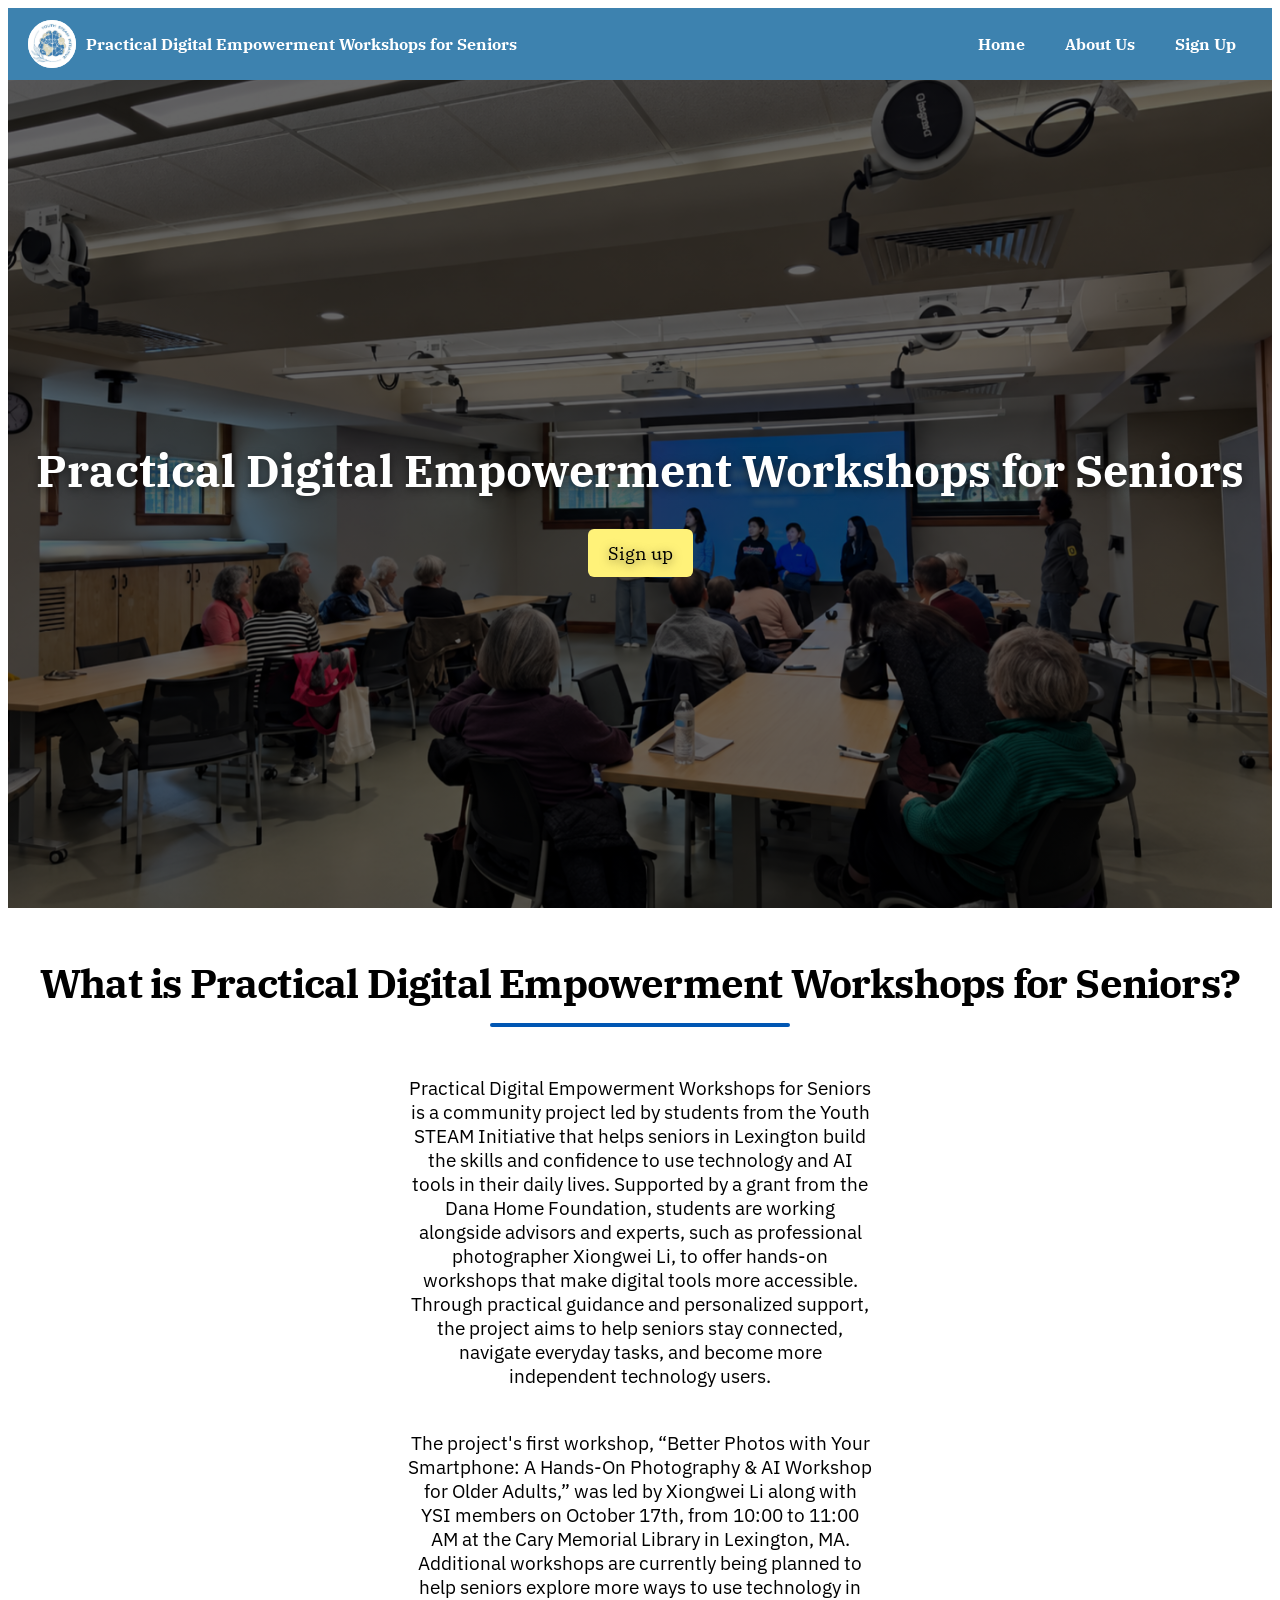
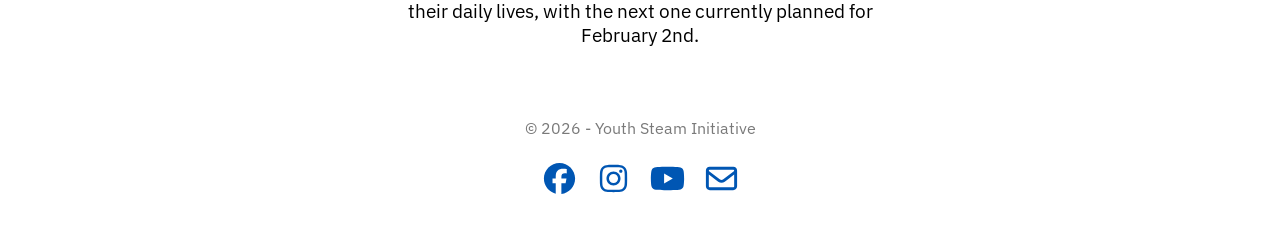
<file: index.html>
<!doctype html>
<html lang="en">

<head>
    <meta charset="UTF-8">
    <meta name="viewport" content="width=device-width, initial-scale=1.0">
    <title>Practical Digtal Empowerment Workshops for Seniors</title>
    <link rel="icon" type="image/x-icon" href="ysi_logo-removebg.png">
    <link rel="stylesheet" href="style.css">
</head>

<body>
    <div>
        <nav class="navbar">
            <a class="navbar-brand" href="index.html">
                <img src="ysi-logo.jpg" alt="ysi-logo">
                <span>Practical Digital Empowerment Workshops for Seniors</span>
            </a>

            <a href="index.html">Home</a>
            <a href="about.html">About Us</a>
            <a href="signup.html">Sign Up</a>
        </nav>
    </div>

    <div class="banner">
        <div class="banner-text">
            <header>
                <h1>Practical Digital Empowerment Workshops for Seniors</h1>
                <a class="button" href="signup.html">Sign up</a>
            </header>
        </div>
    </div>

    <h1 class="title">What is Practical Digital Empowerment Workshops for Seniors?</h1>
    <h3 class="content">Practical Digital Empowerment Workshops for Seniors is a community project led by students from the Youth STEAM Initiative that helps seniors in Lexington build the skills and confidence to use technology and AI tools in their daily lives. Supported by a grant from the Dana Home Foundation, students are working alongside advisors and experts, such as professional photographer Xiongwei Li, to offer hands-on workshops that make digital tools more accessible. Through practical guidance and personalized support, the project aims to help seniors stay connected, navigate everyday tasks, and become more independent technology users.</h3>
    <h3 class="content">The project's first workshop, “Better Photos with Your Smartphone: A Hands-On Photography & AI Workshop for Older Adults,” was led by Xiongwei Li along with YSI members on October 17th, from 10:00 to 11:00 AM at the Cary Memorial Library in Lexington, MA. Additional workshops are currently being planned to help seniors explore more ways to use technology in their daily lives, with the next one currently planned for February 2nd.</h3>

    <footer class="site-footer">
        <div class="footer-container">
            <p class="copyright">&copy; 2026 - Youth Steam Initiative</p>
            
            <div class="social-button-container">
                <a href="https://www.facebook.com/people/Youth-STEAM-Team/61569154958515/" class="social-btn" target="_blank">
                    <svg xmlns="http://www.w3.org/2000/svg" viewBox="0 0 640 640"><!--!Font Awesome Free v7.3.1 by @fontawesome - https://fontawesome.com License - https://fontawesome.com/license/free Copyright 2026 Fonticons, Inc.--><path fill="rgb(0, 86, 179)" d="M576 320C576 178.6 461.4 64 320 64C178.6 64 64 178.6 64 320C64 440 146.7 540.8 258.2 568.5L258.2 398.2L205.4 398.2L205.4 320L258.2 320L258.2 286.3C258.2 199.2 297.6 158.8 383.2 158.8C399.4 158.8 427.4 162 438.9 165.2L438.9 236C432.9 235.4 422.4 235 409.3 235C367.3 235 351.1 250.9 351.1 292.2L351.1 320L434.7 320L420.3 398.2L351 398.2L351 574.1C477.8 558.8 576 450.9 576 320z"/></svg>
                </a>

                <a href="https://www.instagram.com/youth.steam.initiative/" class="social-btn" target="_blank">
                    <svg xmlns="http://www.w3.org/2000/svg" viewBox="0 0 640 640"><!--!Font Awesome Free v7.3.1 by @fontawesome - https://fontawesome.com License - https://fontawesome.com/license/free Copyright 2026 Fonticons, Inc.--><path fill="rgb(0, 86, 179)" d="M320.3 205C256.8 204.8 205.2 256.2 205 319.7C204.8 383.2 256.2 434.8 319.7 435C383.2 435.2 434.8 383.8 435 320.3C435.2 256.8 383.8 205.2 320.3 205zM319.7 245.4C360.9 245.2 394.4 278.5 394.6 319.7C394.8 360.9 361.5 394.4 320.3 394.6C279.1 394.8 245.6 361.5 245.4 320.3C245.2 279.1 278.5 245.6 319.7 245.4zM413.1 200.3C413.1 185.5 425.1 173.5 439.9 173.5C454.7 173.5 466.7 185.5 466.7 200.3C466.7 215.1 454.7 227.1 439.9 227.1C425.1 227.1 413.1 215.1 413.1 200.3zM542.8 227.5C541.1 191.6 532.9 159.8 506.6 133.6C480.4 107.4 448.6 99.2 412.7 97.4C375.7 95.3 264.8 95.3 227.8 97.4C192 99.1 160.2 107.3 133.9 133.5C107.6 159.7 99.5 191.5 97.7 227.4C95.6 264.4 95.6 375.3 97.7 412.3C99.4 448.2 107.6 480 133.9 506.2C160.2 532.4 191.9 540.6 227.8 542.4C264.8 544.5 375.7 544.5 412.7 542.4C448.6 540.7 480.4 532.5 506.6 506.2C532.8 480 541 448.2 542.8 412.3C544.9 375.3 544.9 264.5 542.8 227.5zM495 452C487.2 471.6 472.1 486.7 452.4 494.6C422.9 506.3 352.9 503.6 320.3 503.6C287.7 503.6 217.6 506.2 188.2 494.6C168.6 486.8 153.5 471.7 145.6 452C133.9 422.5 136.6 352.5 136.6 319.9C136.6 287.3 134 217.2 145.6 187.8C153.4 168.2 168.5 153.1 188.2 145.2C217.7 133.5 287.7 136.2 320.3 136.2C352.9 136.2 423 133.6 452.4 145.2C472 153 487.1 168.1 495 187.8C506.7 217.3 504 287.3 504 319.9C504 352.5 506.7 422.6 495 452z"/></svg>
                </a>

                <a href="https://www.youtube.com/@youthsteaminitiative" class="social-btn" target="_blank">
                    <svg xmlns="http://www.w3.org/2000/svg" viewBox="0 0 640 640"><!--!Font Awesome Free v7.3.1 by @fontawesome - https://fontawesome.com License - https://fontawesome.com/license/free Copyright 2026 Fonticons, Inc.--><path fill="rgb(0, 86, 179)" d="M581.7 188.1C575.5 164.4 556.9 145.8 533.4 139.5C490.9 128 320.1 128 320.1 128C320.1 128 149.3 128 106.7 139.5C83.2 145.8 64.7 164.4 58.4 188.1C47 231 47 320.4 47 320.4C47 320.4 47 409.8 58.4 452.7C64.7 476.3 83.2 494.2 106.7 500.5C149.3 512 320.1 512 320.1 512C320.1 512 490.9 512 533.5 500.5C557 494.2 575.5 476.3 581.8 452.7C593.2 409.8 593.2 320.4 593.2 320.4C593.2 320.4 593.2 231 581.8 188.1zM264.2 401.6L264.2 239.2L406.9 320.4L264.2 401.6z"/></svg>
                </a>
                
                <a href="mailto:lyst.connect@gmail.com" class="social-btn" target="_blank">
                    <svg xmlns="http://www.w3.org/2000/svg" viewBox="0 0 640 640"><!--!Font Awesome Free v7.3.1 by @fontawesome - https://fontawesome.com License - https://fontawesome.com/license/free Copyright 2026 Fonticons, Inc.--><path fill="rgb(0, 86, 179)" d="M125.4 128C91.5 128 64 155.5 64 189.4C64 190.3 64 191.1 64.1 192L64 192L64 448C64 483.3 92.7 512 128 512L512 512C547.3 512 576 483.3 576 448L576 192L575.9 192C575.9 191.1 576 190.3 576 189.4C576 155.5 548.5 128 514.6 128L125.4 128zM528 256.3L528 448C528 456.8 520.8 464 512 464L128 464C119.2 464 112 456.8 112 448L112 256.3L266.8 373.7C298.2 397.6 341.7 397.6 373.2 373.7L528 256.3zM112 189.4C112 182 118 176 125.4 176L514.6 176C522 176 528 182 528 189.4C528 193.6 526 197.6 522.7 200.1L344.2 335.5C329.9 346.3 310.1 346.3 295.8 335.5L117.3 200.1C114 197.6 112 193.6 112 189.4z"/></svg>
                </a>
            </div>
        </div>
    </footer>

</body>

</html>
</file>
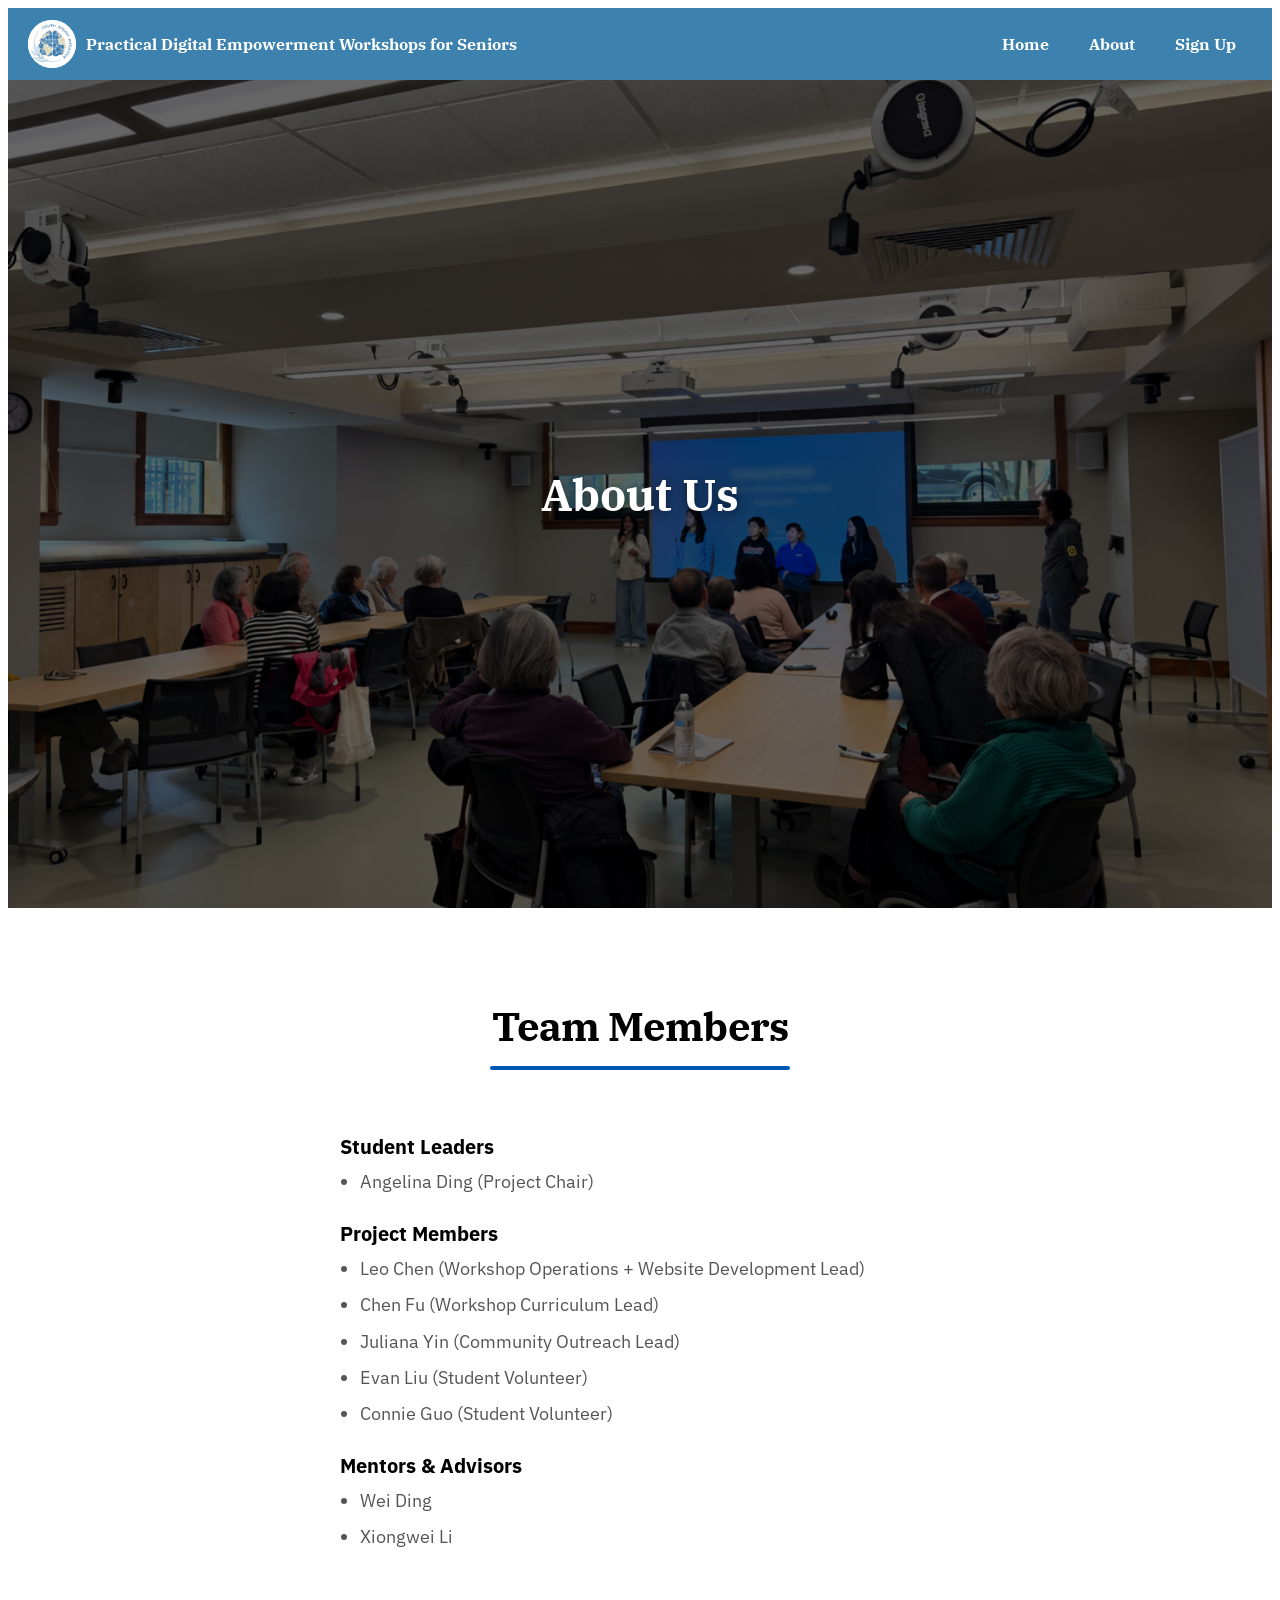
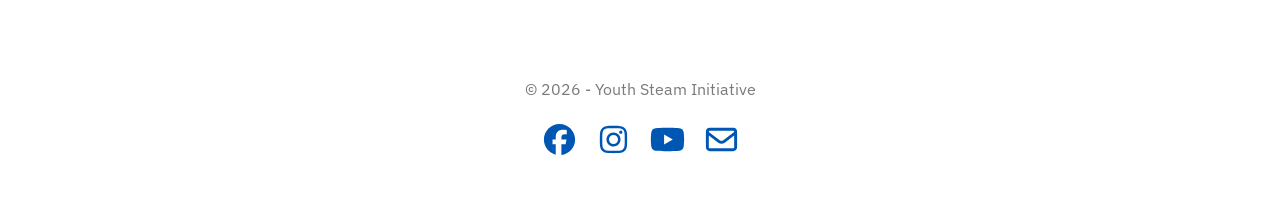
<file: about.html>
<!doctype html>
<html lang="en">

<head>
    <meta charset="UTF-8">
    <meta name="viewport" content="width=device-width, initial-scale=1.0">
    <title>Practical Digtal Empowerment Workshops for Seniors - About</title>
    <link rel="icon" type="image/x-icon" href="ysi_logo-removebg.png">
    <link rel="stylesheet" href="style.css">
</head>

<body>
    <nav class="navbar">
        <a class="navbar-brand" href="index.html">
            <img src="ysi-logo.jpg" alt="">
            <span>Practical Digital Empowerment Workshops for Seniors</span>
        </a>

        <a href="index.html">Home</a>
        <a href="about.html">About</a>
        <a href="signup.html">Sign Up</a>
    </nav>

    <header class="banner-text">
        <h1>About Us</h1>
    </header>

    <div class="team-container">
        <h2 class="title">Team Members</h2>
    
        <!-- <h3 class="content"></h3> -->

        <div class="team-content-wrapper">
            <h3 class="team-section-heading">Student Leaders</h3>
            <ul class="team-list">
                <li>Angelina Ding (Project Chair)</li>
            </ul>

            <h3 class="team-section-heading">Project Members</h3>
            <ul class="team-list">
                <li>Leo Chen (Workshop Operations + Website Development Lead)</li>
                <li>Chen Fu (Workshop Curriculum Lead)</li>
                <li>Juliana Yin (Community Outreach Lead)</li>
                <li>Evan Liu (Student Volunteer)</li>
                <li>Connie Guo (Student Volunteer)</li>
            </ul>

            <h3 class="team-section-heading">Mentors & Advisors</h3>
            <ul class="team-list">
                <li>Wei Ding</li>
                <li>Xiongwei Li</li>
            </ul>
        </div>
    </div>



    <footer class="site-footer">
        <div class="footer-container">
            <p class="copyright">&copy; 2026 - Youth Steam Initiative</p>
            
            <div class="social-button-container">
                <a href="https://www.facebook.com/people/Youth-STEAM-Team/61569154958515/" class="social-btn" target="_blank">
                    <svg xmlns="http://www.w3.org/2000/svg" viewBox="0 0 640 640"><!--!Font Awesome Free v7.3.1 by @fontawesome - https://fontawesome.com License - https://fontawesome.com/license/free Copyright 2026 Fonticons, Inc.--><path fill="rgb(0, 86, 179)" d="M576 320C576 178.6 461.4 64 320 64C178.6 64 64 178.6 64 320C64 440 146.7 540.8 258.2 568.5L258.2 398.2L205.4 398.2L205.4 320L258.2 320L258.2 286.3C258.2 199.2 297.6 158.8 383.2 158.8C399.4 158.8 427.4 162 438.9 165.2L438.9 236C432.9 235.4 422.4 235 409.3 235C367.3 235 351.1 250.9 351.1 292.2L351.1 320L434.7 320L420.3 398.2L351 398.2L351 574.1C477.8 558.8 576 450.9 576 320z"/></svg>
                </a>

                <a href="https://www.instagram.com/youth.steam.initiative/" class="social-btn" target="_blank">
                    <svg xmlns="http://www.w3.org/2000/svg" viewBox="0 0 640 640"><!--!Font Awesome Free v7.3.1 by @fontawesome - https://fontawesome.com License - https://fontawesome.com/license/free Copyright 2026 Fonticons, Inc.--><path fill="rgb(0, 86, 179)" d="M320.3 205C256.8 204.8 205.2 256.2 205 319.7C204.8 383.2 256.2 434.8 319.7 435C383.2 435.2 434.8 383.8 435 320.3C435.2 256.8 383.8 205.2 320.3 205zM319.7 245.4C360.9 245.2 394.4 278.5 394.6 319.7C394.8 360.9 361.5 394.4 320.3 394.6C279.1 394.8 245.6 361.5 245.4 320.3C245.2 279.1 278.5 245.6 319.7 245.4zM413.1 200.3C413.1 185.5 425.1 173.5 439.9 173.5C454.7 173.5 466.7 185.5 466.7 200.3C466.7 215.1 454.7 227.1 439.9 227.1C425.1 227.1 413.1 215.1 413.1 200.3zM542.8 227.5C541.1 191.6 532.9 159.8 506.6 133.6C480.4 107.4 448.6 99.2 412.7 97.4C375.7 95.3 264.8 95.3 227.8 97.4C192 99.1 160.2 107.3 133.9 133.5C107.6 159.7 99.5 191.5 97.7 227.4C95.6 264.4 95.6 375.3 97.7 412.3C99.4 448.2 107.6 480 133.9 506.2C160.2 532.4 191.9 540.6 227.8 542.4C264.8 544.5 375.7 544.5 412.7 542.4C448.6 540.7 480.4 532.5 506.6 506.2C532.8 480 541 448.2 542.8 412.3C544.9 375.3 544.9 264.5 542.8 227.5zM495 452C487.2 471.6 472.1 486.7 452.4 494.6C422.9 506.3 352.9 503.6 320.3 503.6C287.7 503.6 217.6 506.2 188.2 494.6C168.6 486.8 153.5 471.7 145.6 452C133.9 422.5 136.6 352.5 136.6 319.9C136.6 287.3 134 217.2 145.6 187.8C153.4 168.2 168.5 153.1 188.2 145.2C217.7 133.5 287.7 136.2 320.3 136.2C352.9 136.2 423 133.6 452.4 145.2C472 153 487.1 168.1 495 187.8C506.7 217.3 504 287.3 504 319.9C504 352.5 506.7 422.6 495 452z"/></svg>
                </a>

                <a href="https://www.youtube.com/@youthsteaminitiative" class="social-btn" target="_blank">
                    <svg xmlns="http://www.w3.org/2000/svg" viewBox="0 0 640 640"><!--!Font Awesome Free v7.3.1 by @fontawesome - https://fontawesome.com License - https://fontawesome.com/license/free Copyright 2026 Fonticons, Inc.--><path fill="rgb(0, 86, 179)" d="M581.7 188.1C575.5 164.4 556.9 145.8 533.4 139.5C490.9 128 320.1 128 320.1 128C320.1 128 149.3 128 106.7 139.5C83.2 145.8 64.7 164.4 58.4 188.1C47 231 47 320.4 47 320.4C47 320.4 47 409.8 58.4 452.7C64.7 476.3 83.2 494.2 106.7 500.5C149.3 512 320.1 512 320.1 512C320.1 512 490.9 512 533.5 500.5C557 494.2 575.5 476.3 581.8 452.7C593.2 409.8 593.2 320.4 593.2 320.4C593.2 320.4 593.2 231 581.8 188.1zM264.2 401.6L264.2 239.2L406.9 320.4L264.2 401.6z"/></svg>
                </a>
                
                <a href="mailto:lyst.connect@gmail.com" class="social-btn" target="_blank">
                    <svg xmlns="http://www.w3.org/2000/svg" viewBox="0 0 640 640"><!--!Font Awesome Free v7.3.1 by @fontawesome - https://fontawesome.com License - https://fontawesome.com/license/free Copyright 2026 Fonticons, Inc.--><path fill="rgb(0, 86, 179)" d="M125.4 128C91.5 128 64 155.5 64 189.4C64 190.3 64 191.1 64.1 192L64 192L64 448C64 483.3 92.7 512 128 512L512 512C547.3 512 576 483.3 576 448L576 192L575.9 192C575.9 191.1 576 190.3 576 189.4C576 155.5 548.5 128 514.6 128L125.4 128zM528 256.3L528 448C528 456.8 520.8 464 512 464L128 464C119.2 464 112 456.8 112 448L112 256.3L266.8 373.7C298.2 397.6 341.7 397.6 373.2 373.7L528 256.3zM112 189.4C112 182 118 176 125.4 176L514.6 176C522 176 528 182 528 189.4C528 193.6 526 197.6 522.7 200.1L344.2 335.5C329.9 346.3 310.1 346.3 295.8 335.5L117.3 200.1C114 197.6 112 193.6 112 189.4z"/></svg>
                </a>
            </div>
        </div>
    </footer>
</body>

</html>
</file>
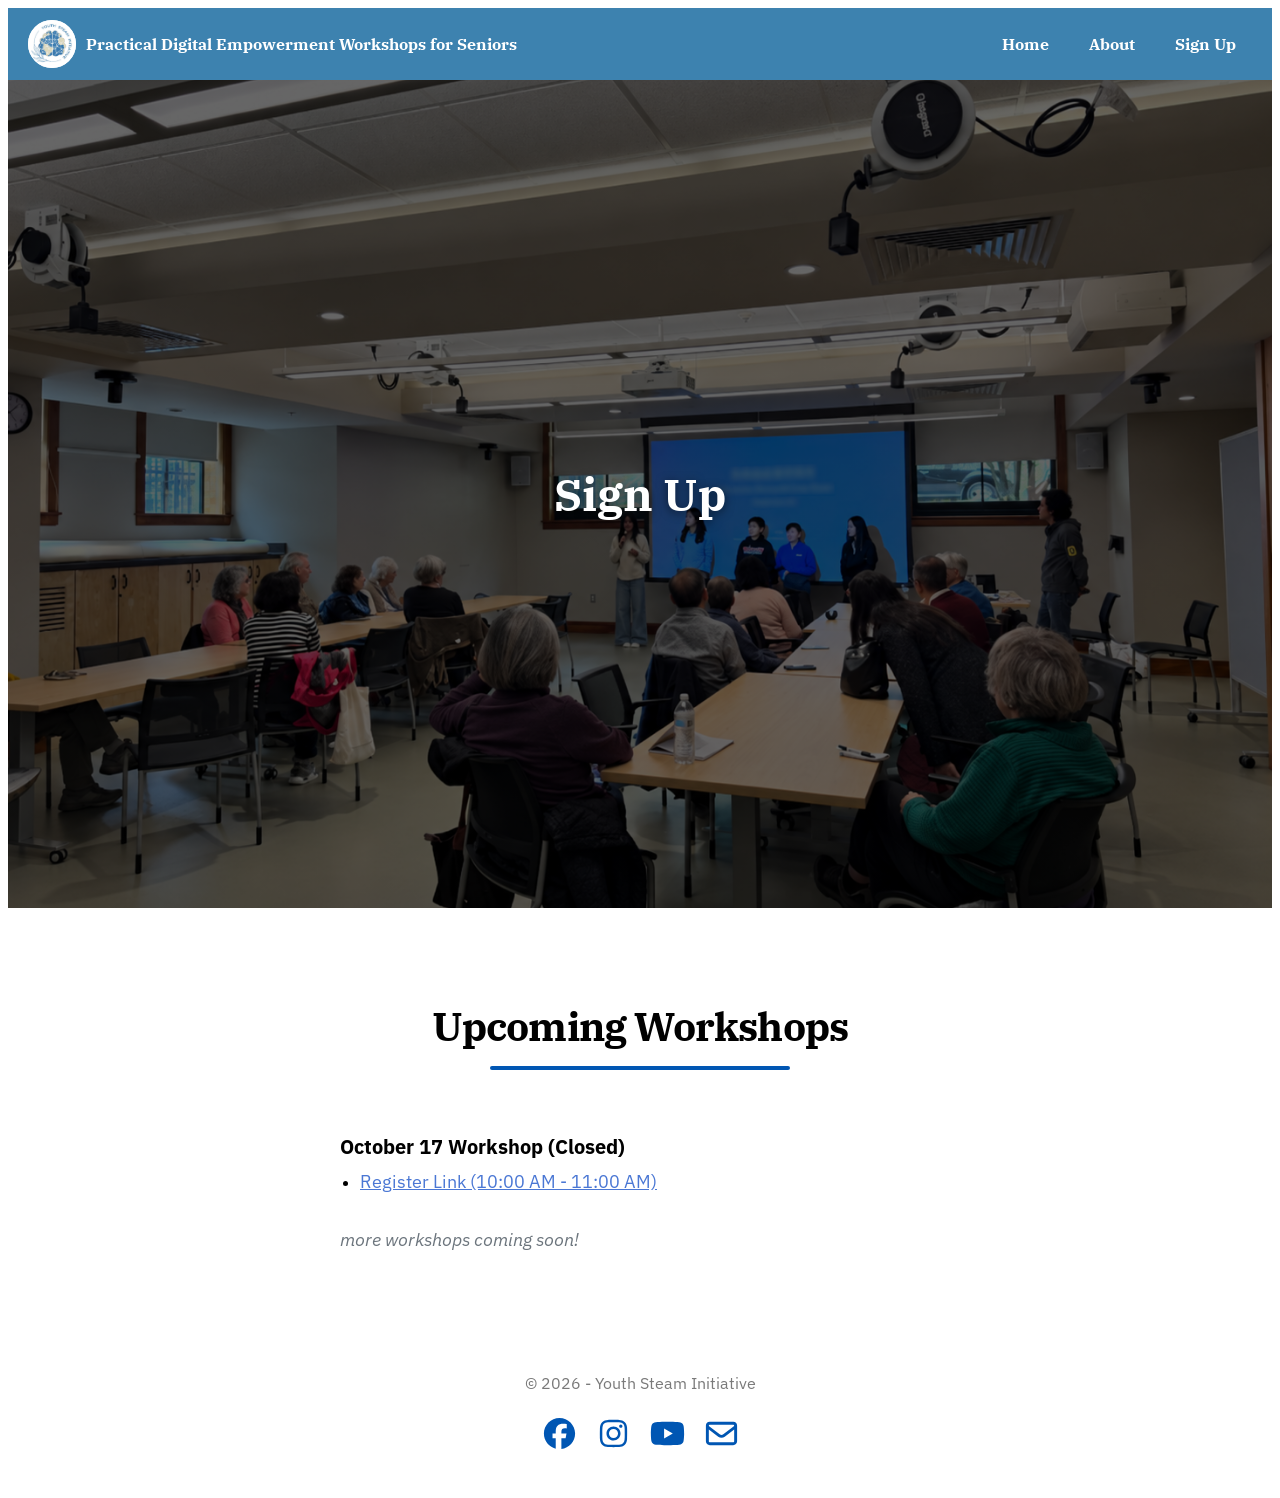
<file: signup.html>
<!doctype html>
<html lang="en">

<head>
    <meta charset="UTF-8">
    <meta name="viewport" content="width=device-width, initial-scale=1.0">
    <title>Practical Digtal Empowerment Workshops for Seniors - Sign Up</title>
    <link rel="icon" type="image/x-icon" href="ysi_logo-removebg.png">
    <link rel="stylesheet" href="style.css">
</head>

<body>
    <nav class="navbar">
        <a class="navbar-brand" href="index.html">
            <img src="ysi-logo.jpg" alt="">
            <span>Practical Digital Empowerment Workshops for Seniors</span>
        </a>
    
        <a href="index.html">Home</a>
        <a href="about.html">About</a>
        <a href="signup.html">Sign Up</a>
    </nav>

    <header class="banner-text">
        <h1>Sign Up</h1>
    </header>

    <div class="schedule-container">
    <h2 class="title">Upcoming Workshops</h2>
    
        <div class="schedule-content-wrapper">
            <h3 class="schedule-section-heading">October 17 Workshop (Closed)</h3>
            <ul class="schedule-list">
                <li><a href="https://carylibrary.assabetinteractive.com/calendar/better-photos-with-your-smartphone-a-hands-on-photography-ai-workshop-for-older-adults/" target="_blank" rel="noopener">Register Link (10:00 AM - 11:00 AM)</a></li>
            </ul>

            <!--
            <h3 class="schedule-section-heading">February 2 Workshop</h3>
            <ul class="schedule-list">
                <li><a target="_blank" rel="noopener">Register Link (10:00 AM - 11:00 AM)</a></li>
            </ul>
            -->

            <p class="schedule-note">more workshops coming soon!</p>
        </div>
    </div>

    <!-- <iframe src="https://docs.google.com/forms/d/e/1FAIpQLSdnTatrIEuP-d7zSFAruNhMUNCuxNokbbMXX5Zi5Zr9gjxpjg/viewform?embedded=true" width="100%" height="800" frameborder="0" marginheight="0" marginwidth="0">Loading…</iframe> -->

    <footer class="site-footer">
        <div class="footer-container">
            <p class="copyright">&copy; 2026 - Youth Steam Initiative</p>
            
            <div class="social-button-container">
                <a href="https://www.facebook.com/people/Youth-STEAM-Team/61569154958515/" class="social-btn" target="_blank">
                    <svg xmlns="http://www.w3.org/2000/svg" viewBox="0 0 640 640"><!--!Font Awesome Free v7.3.1 by @fontawesome - https://fontawesome.com License - https://fontawesome.com/license/free Copyright 2026 Fonticons, Inc.--><path fill="rgb(0, 86, 179)" d="M576 320C576 178.6 461.4 64 320 64C178.6 64 64 178.6 64 320C64 440 146.7 540.8 258.2 568.5L258.2 398.2L205.4 398.2L205.4 320L258.2 320L258.2 286.3C258.2 199.2 297.6 158.8 383.2 158.8C399.4 158.8 427.4 162 438.9 165.2L438.9 236C432.9 235.4 422.4 235 409.3 235C367.3 235 351.1 250.9 351.1 292.2L351.1 320L434.7 320L420.3 398.2L351 398.2L351 574.1C477.8 558.8 576 450.9 576 320z"/></svg>
                </a>

                <a href="https://www.instagram.com/youth.steam.initiative/" class="social-btn" target="_blank">
                    <svg xmlns="http://www.w3.org/2000/svg" viewBox="0 0 640 640"><!--!Font Awesome Free v7.3.1 by @fontawesome - https://fontawesome.com License - https://fontawesome.com/license/free Copyright 2026 Fonticons, Inc.--><path fill="rgb(0, 86, 179)" d="M320.3 205C256.8 204.8 205.2 256.2 205 319.7C204.8 383.2 256.2 434.8 319.7 435C383.2 435.2 434.8 383.8 435 320.3C435.2 256.8 383.8 205.2 320.3 205zM319.7 245.4C360.9 245.2 394.4 278.5 394.6 319.7C394.8 360.9 361.5 394.4 320.3 394.6C279.1 394.8 245.6 361.5 245.4 320.3C245.2 279.1 278.5 245.6 319.7 245.4zM413.1 200.3C413.1 185.5 425.1 173.5 439.9 173.5C454.7 173.5 466.7 185.5 466.7 200.3C466.7 215.1 454.7 227.1 439.9 227.1C425.1 227.1 413.1 215.1 413.1 200.3zM542.8 227.5C541.1 191.6 532.9 159.8 506.6 133.6C480.4 107.4 448.6 99.2 412.7 97.4C375.7 95.3 264.8 95.3 227.8 97.4C192 99.1 160.2 107.3 133.9 133.5C107.6 159.7 99.5 191.5 97.7 227.4C95.6 264.4 95.6 375.3 97.7 412.3C99.4 448.2 107.6 480 133.9 506.2C160.2 532.4 191.9 540.6 227.8 542.4C264.8 544.5 375.7 544.5 412.7 542.4C448.6 540.7 480.4 532.5 506.6 506.2C532.8 480 541 448.2 542.8 412.3C544.9 375.3 544.9 264.5 542.8 227.5zM495 452C487.2 471.6 472.1 486.7 452.4 494.6C422.9 506.3 352.9 503.6 320.3 503.6C287.7 503.6 217.6 506.2 188.2 494.6C168.6 486.8 153.5 471.7 145.6 452C133.9 422.5 136.6 352.5 136.6 319.9C136.6 287.3 134 217.2 145.6 187.8C153.4 168.2 168.5 153.1 188.2 145.2C217.7 133.5 287.7 136.2 320.3 136.2C352.9 136.2 423 133.6 452.4 145.2C472 153 487.1 168.1 495 187.8C506.7 217.3 504 287.3 504 319.9C504 352.5 506.7 422.6 495 452z"/></svg>
                </a>

                <a href="https://www.youtube.com/@youthsteaminitiative" class="social-btn" target="_blank">
                    <svg xmlns="http://www.w3.org/2000/svg" viewBox="0 0 640 640"><!--!Font Awesome Free v7.3.1 by @fontawesome - https://fontawesome.com License - https://fontawesome.com/license/free Copyright 2026 Fonticons, Inc.--><path fill="rgb(0, 86, 179)" d="M581.7 188.1C575.5 164.4 556.9 145.8 533.4 139.5C490.9 128 320.1 128 320.1 128C320.1 128 149.3 128 106.7 139.5C83.2 145.8 64.7 164.4 58.4 188.1C47 231 47 320.4 47 320.4C47 320.4 47 409.8 58.4 452.7C64.7 476.3 83.2 494.2 106.7 500.5C149.3 512 320.1 512 320.1 512C320.1 512 490.9 512 533.5 500.5C557 494.2 575.5 476.3 581.8 452.7C593.2 409.8 593.2 320.4 593.2 320.4C593.2 320.4 593.2 231 581.8 188.1zM264.2 401.6L264.2 239.2L406.9 320.4L264.2 401.6z"/></svg>
                </a>
                
                <a href="mailto:lyst.connect@gmail.com" class="social-btn" target="_blank">
                    <svg xmlns="http://www.w3.org/2000/svg" viewBox="0 0 640 640"><!--!Font Awesome Free v7.3.1 by @fontawesome - https://fontawesome.com License - https://fontawesome.com/license/free Copyright 2026 Fonticons, Inc.--><path fill="rgb(0, 86, 179)" d="M125.4 128C91.5 128 64 155.5 64 189.4C64 190.3 64 191.1 64.1 192L64 192L64 448C64 483.3 92.7 512 128 512L512 512C547.3 512 576 483.3 576 448L576 192L575.9 192C575.9 191.1 576 190.3 576 189.4C576 155.5 548.5 128 514.6 128L125.4 128zM528 256.3L528 448C528 456.8 520.8 464 512 464L128 464C119.2 464 112 456.8 112 448L112 256.3L266.8 373.7C298.2 397.6 341.7 397.6 373.2 373.7L528 256.3zM112 189.4C112 182 118 176 125.4 176L514.6 176C522 176 528 182 528 189.4C528 193.6 526 197.6 522.7 200.1L344.2 335.5C329.9 346.3 310.1 346.3 295.8 335.5L117.3 200.1C114 197.6 112 193.6 112 189.4z"/></svg>
                </a>
            </div>
        </div>
    </footer>

</body>

</html>
</file>
<file: style.css>
@import url("https://fonts.googleapis.com/css2?family=IBM+Plex+Serif:ital,wght@0,100;0,200;0,300;0,400;0,500;0,600;0,700;1,100;1,200;1,300;1,400;1,500;1,600;1,700&display=swap");
@import url("https://fonts.googleapis.com/css2?family=IBM+Plex+Sans:ital,wght@0,100..700;1,100..700&family=IBM+Plex+Serif:ital,wght@0,100;0,200;0,300;0,400;0,500;0,600;0,700;1,100;1,200;1,300;1,400;1,500;1,600;1,700&display=swap");

* {
    box-sizing: border-box;
}

body {
    font-family: IBM Plex Serif, IBM Plex Sans, 'Trebuchet MS', 'Lucida Sans Unicode', 'Lucida Grande', 'Lucida Sans', Arial, sans-serif;
}

.navbar {
    display: flex;
    align-items: center;
    flex-wrap: wrap;
    gap: 8px;
    padding: 12px 20px;
    background: #3d82af;
}

.navbar .navbar-brand {
    display: inline-flex;
    align-items: center;
    gap: 10px;
    margin-right: auto;
    padding: 0;
    color: white;
    font-weight: bold;
    text-decoration: none;
    background: transparent;
}

.navbar-brand img {
    width: 48px;
    height: 48px;
    object-fit: contain;
    border-radius: 50%;
    background: white;
}

.navbar a:not(.navbar-brand) {
    padding: 10px 16px;
    color: white;
    font-weight: bold;
    text-decoration: none;
    border-radius: 6px;
    transition: background-color 0.2s, color 0.2s;
}

.navbar a:not(.navbar-brand):hover,
.navbar a:not(.navbar-brand):focus-visible {
    background: #fff279;
    color: #245d87;
}

.banner-text {
    background-image: linear-gradient(
        rgba(0, 0, 0, 0.6), 
        rgba(0, 0, 0, 0.6)
    ), url('workshop-enlarged.png');
    background-size: cover;
    background-position: center;
    background-repeat: no-repeat;
    
    width: 100%;
    min-height: 92vh;
    display: flex;
    flex-direction: column;
    justify-content: center;
    align-items: center;
    padding: 48px 20px;
    
    color: #ffffff;
    text-align: center;
    font-size: 1.4rem;
    text-shadow: 0 2px 10px rgba(0, 0, 0, 0.5);
}

.button {
    display: inline-block;
    padding: 12px 20px;
    background: #fff279;
    color: rgb(0, 0, 0);
    text-decoration: none;
    border-radius: 6px;
    font-size: 1.15rem;
}

.button:hover {
    background: #ffea2c;
}

.title {
    color: #000000;
    text-align: center;
    font-size: 2.5rem;
    font-weight: 800;
    line-height: 1.2;
    letter-spacing: -0.02em;
    margin-top: 4%;
    margin-bottom: 3%;
}

.title::after {
    content: "";
    display: block;
    width: 300px;
    height: 4px;
    background-color: #0056b3;
    border-radius: 2px;
    margin: 16px auto 0 auto;
}

.content {
    color: #000000;
    background: #ffffff;
    font-family: IBM Plex Sans, IBM Plex serif, 'Trebuchet MS', 'Lucida Sans Unicode', 'Lucida Grande', 'Lucida Sans', Arial, sans-serif;
    font-weight: 400;
    text-align: center;
    padding: 12px 20px;
    margin-left: 30%;
    margin-right: 30%;
}

.site-footer {
    background-color: #ffffff;
    padding: 40px 20px;
    display: flex;
    flex-direction: column;
    align-items: center;
    justify-content: center;
    gap: 24px;
    text-align: center;
    width: 100%;
}

.social-button-container {
    display: flex;
    gap: 15px;
    justify-content: center;
    align-items: center;
    flex-wrap: wrap;
}

.social-btn {
    color: #0056b3;
    width: 39px;
    height: 33px;
    border-radius: 6px;
    text-decoration: none;
    font-size: 1.2rem;
    display: inline-flex;
    align-items: center;
    justify-content: center;
    transition: background-color 0.2s ease, transform 0.1s ease;
    margin-top: 1.5rem;
}

.social-btn:hover {
    transform: scale(1.10);
}

.copyright {
    font-family: 'IBM Plex Sans', sans-serif;
    color: #7a7a7a;
    font-size: 1rem;
    margin: 0;
}

.team-container {
    max-width: 800px;
    margin: 4rem auto;
    padding: 0 20px;
    display: flex;
    flex-direction: column;
    align-items: center;
}

.team-content-wrapper {
    display: inline-block;
    max-width: 600px;
    width: 100%;
    margin-top: 1rem;
}

.team-section-heading {
    font-family: 'IBM Plex Sans', sans-serif;
    color: #000000;
    font-size: 1.25rem;
    font-weight: 700;
    margin-top: 1.5rem;
    margin-bottom: 0.5rem;
    text-align: left;
}

.team-list {
    margin: 0 0 1.5rem 0;
    padding-left: 20px;
    text-align: left;
}

.team-list li {
    font-family: 'IBM Plex Sans', sans-serif;
    font-size: 1.1rem;
    line-height: 1.6;
    color: #555555;
    margin-bottom: 0.5rem;
}

.schedule-container {
    max-width: 800px;
    margin: 4rem auto;
    padding: 0 20px;
    display: flex;
    flex-direction: column;
    align-items: center;
}

.schedule-content-wrapper {
    display: inline-block;
    max-width: 600px;
    width: 100%;
    margin-top: 1rem;
}

.schedule-section-heading {
    font-family: 'IBM Plex Sans', sans-serif;
    color: #000000;
    font-size: 1.25rem;
    font-weight: 700;
    margin-top: 1.5rem;
    margin-bottom: 0.5rem;
    text-align: left;
}

.schedule-list {
    margin: 0 0 1.5rem 0;
    padding-left: 20px;
    text-align: left;
}

.schedule-list li {
    margin-bottom: 0.5rem;
}

.schedule-list a {
    font-family: 'IBM Plex Sans', sans-serif;
    font-size: 1.1rem;
    line-height: 1.6;
    color: #4a77d4;
    text-decoration: underline;
    transition: color 0.2s ease;
}

.schedule-list a:hover {
    color: #3b64b8;
}

.schedule-note {
    font-family: 'IBM Plex Sans', sans-serif;
    font-size: 1.1rem;
    color: #6c757d;
    font-style: italic;
    margin-top: 2rem;
    text-align: left;
}
</file>
